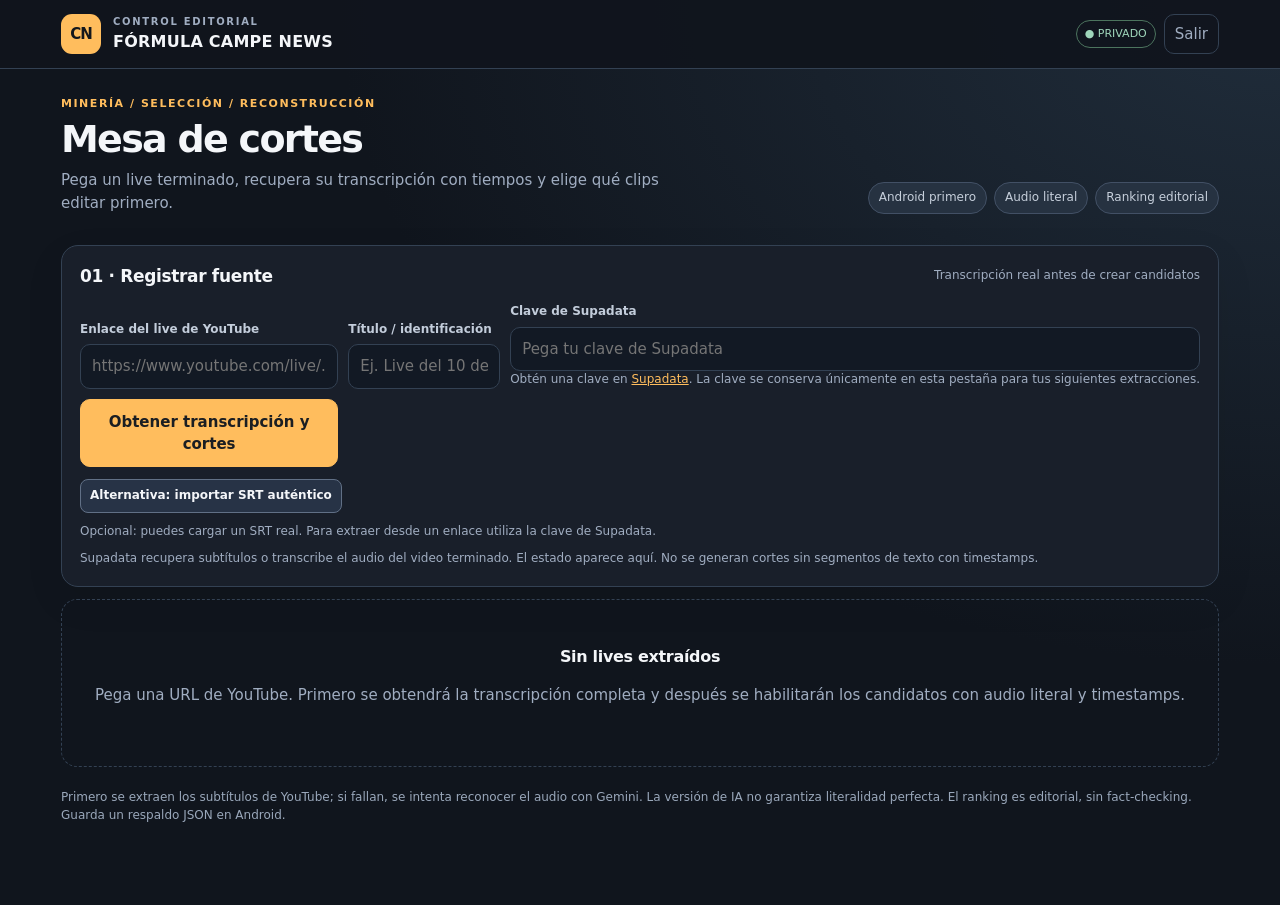
<file: campe-board/index.html>
<!doctype html>
<html lang="es">
<head>
<meta charset="utf-8">
<meta name="viewport" content="width=device-width,initial-scale=1,viewport-fit=cover">
<meta name="theme-color" content="#10151d">
<meta name="robots" content="noindex,nofollow,noarchive">
<title>FÓRMULA CAMPE NEWS · Mesa de cortes</title>
<style>
:root{color-scheme:dark;--bg:#10151d;--panel:#191f2a;--panel2:#202938;--line:#334153;--text:#f4f6f9;--muted:#a0adc1;--hot:#ffbd5d;--hot2:#eaa33d;--good:#9fd6bb;--bad:#f6b4ae}
*{box-sizing:border-box}html{scroll-behavior:smooth}body{margin:0;background:radial-gradient(ellipse at top right,#202d3b 0,transparent 52%),var(--bg);color:var(--text);font:15px/1.48 system-ui,-apple-system,"Segoe UI",sans-serif;min-height:100vh}
button,input,select,textarea{font:inherit}button{cursor:pointer}a{color:var(--hot)}.wrap{max-width:1190px;margin:auto;padding:0 16px 80px}
.top{border-bottom:1px solid var(--line);background:rgba(16,21,29,.95)}.topin{max-width:1190px;margin:auto;padding:14px 16px;display:flex;justify-content:space-between;align-items:center;gap:12px}.brand{display:flex;align-items:center;gap:12px}.mark{width:40px;height:40px;border-radius:11px;background:var(--hot);display:grid;place-items:center;color:#14171c;font-weight:900;letter-spacing:-1px}.brand small{display:block;letter-spacing:.17em;color:var(--muted);font-size:10px;font-weight:800}.brand strong{font-size:16px;letter-spacing:.015em}.topright{display:flex;align-items:center;gap:8px;flex-wrap:wrap;justify-content:flex-end}.priv{font-size:11px;color:var(--good);border:1px solid #4c745e;padding:5px 8px;border-radius:25px;white-space:nowrap}.ghost{background:transparent;border:1px solid var(--line);color:var(--muted);padding:8px 10px;border-radius:10px}
.kicker{font-size:11px;font-weight:800;letter-spacing:.14em;color:var(--hot);text-transform:uppercase}.hero{padding:27px 0 17px;display:flex;flex-wrap:wrap;justify-content:space-between;align-items:end;gap:16px}h1{font-size:clamp(25px,4.8vw,38px);letter-spacing:-.045em;line-height:1.13;margin:6px 0 8px}.hero p{max-width:610px;color:var(--muted);margin:0}.pills{display:flex;gap:7px;flex-wrap:wrap}.pill{background:#263241;border:1px solid #425065;color:#c6cfdb;padding:6px 10px;border-radius:30px;font-size:12px}
.section{background:var(--panel);border:1px solid var(--line);border-radius:17px;padding:18px;margin-top:14px;box-shadow:0 14px 40px #00000012}.heading{display:flex;align-items:center;justify-content:space-between;gap:12px;margin-bottom:14px;flex-wrap:wrap}h2{font-size:17px;margin:0;letter-spacing:-.02em}h3{font-size:16px;letter-spacing:-.02em;margin:0}.help,.dim{font-size:12px;color:var(--muted)}.gridform{display:grid;grid-template-columns:1.7fr 1fr auto;gap:10px;align-items:end}.field label{display:block;color:#c3cddb;font-size:12px;font-weight:650;margin:0 0 6px}.field input,.field select,.field textarea,.select,.miniinput{width:100%;background:#121924;border:1px solid var(--line);border-radius:10px;min-height:41px;color:var(--text);padding:10px 11px;outline:none}.field input:focus,.field select:focus,.field textarea:focus,.select:focus,.miniinput:focus{border-color:var(--hot);box-shadow:0 0 0 2px #ffbd5d26}.field textarea{min-height:92px;resize:vertical}.miniinput{padding:8px 9px;min-height:38px}.primary{border:1px solid var(--hot);background:var(--hot);color:#1b1e22;border-radius:10px;padding:11px 15px;font-weight:850}.primary:hover{background:#ffd18c}.secondary{border:1px solid #617086;background:#273346;color:var(--text);border-radius:10px;padding:10px 12px;font-weight:700}.danger{border-color:#795154!important;color:#ffb8b1!important}.tiny{font-size:12px;padding:7px 9px;border-radius:8px}.actions{display:flex;gap:8px;flex-wrap:wrap;align-items:center}.sourcebar{display:flex;gap:12px;align-items:end;flex-wrap:wrap}.sourcebar>.field{flex:1;min-width:190px}.sourceurl{overflow-wrap:anywhere}.tabbar{display:flex;gap:8px;margin:18px 0 5px}.tab{background:transparent;border:1px solid var(--line);color:var(--muted);border-radius:12px;padding:11px 16px;font-weight:750}.tab.active{background:#3b3328;border-color:var(--hot);color:var(--hot)}.stats{display:grid;grid-template-columns:repeat(3,1fr);gap:10px;margin:15px 0}.stat{background:#17212c;border:1px solid var(--line);padding:13px;border-radius:13px}.stat strong{font-size:21px;display:block;line-height:1.2}.stat span{font-size:11px;color:var(--muted)}
.ranking{display:grid;grid-template-columns:repeat(auto-fit,minmax(min(100%,325px),1fr));gap:12px;margin-top:12px}.clip{background:var(--panel);border:1px solid var(--line);border-radius:17px;padding:16px}.clip.first{border-color:#c3944d;box-shadow:inset 0 2px #b38446}.cliphead{display:flex;justify-content:space-between;align-items:start;gap:12px}.rank{font-size:10px;letter-spacing:.13em;color:var(--hot);font-weight:900}.score{text-align:right;background:#2f302b;border:1px solid #564a35;border-radius:12px;padding:6px 9px;min-width:70px}.score strong{font-size:23px;color:var(--hot);line-height:1.05;display:block}.score small{font-size:10px;color:#d0c4ac}.clip .field{margin-top:11px}.pair{display:grid;grid-template-columns:1fr 1fr;gap:9px}.triple{display:grid;grid-template-columns:repeat(3,1fr);gap:7px}.runtime{background:#242e3c;border-radius:10px;padding:8px 10px;margin-top:12px;display:flex;justify-content:space-between;gap:10px;align-items:center}.runtime strong{white-space:nowrap}.clipfoot{display:flex;gap:8px;margin-top:12px;justify-content:space-between}.clipfoot button:first-child{flex:1}.warnings{color:var(--bad);font-size:12px}
.cuthead{display:grid;grid-template-columns:1fr auto;gap:12px;align-items:end}.cutlist{margin-top:14px}.cutrow{background:#151c26;border:1px solid var(--line);border-radius:13px;padding:13px;margin:9px 0}.cuttop{display:flex;justify-content:space-between;align-items:center;gap:8px;margin-bottom:9px}.cutid{font-weight:800;font-size:13px;color:var(--hot)}.cutfields{display:grid;grid-template-columns:1fr 1fr 1.4fr;gap:9px}.cutrow .field{margin-top:10px}.empty{padding:45px 18px;text-align:center;border:1px dashed var(--line);border-radius:16px;color:var(--muted);margin-top:12px}.empty h3{color:var(--text);margin-bottom:8px}.listnote{color:var(--muted);font-size:12px;margin-top:10px}.foot{font-size:12px;color:#9aa8bb;margin:22px 0 0}.toast{position:fixed;bottom:18px;left:50%;transform:translateX(-50%);background:#fff2d7;color:#27231b;padding:10px 16px;border-radius:10px;font-weight:750;box-shadow:0 12px 35px #0006;z-index:10;display:none;max-width:90vw;text-align:center}.toast.show{display:block}
[hidden]{display:none!important}
@media(max-width:730px){.topright .ghost{padding:6px 8px;font-size:11px}.gridform{grid-template-columns:1fr}.hero{padding-top:22px}.section{padding:14px}.cuthead{grid-template-columns:1fr}.cutfields{grid-template-columns:1fr 1fr}.cutfields>.field:last-child{grid-column:1/-1}.stat{padding:10px}.stat strong{font-size:18px}.tab{flex:1;font-size:12px;padding:10px 6px}.clip{padding:13px}.topin{padding:12px 14px}.brand strong{font-size:13px}}
</style>
</head>
<body>
<header class="top"><div class="topin"><div class="brand"><div class="mark">CN</div><div><small>CONTROL EDITORIAL</small><strong>FÓRMULA CAMPE NEWS</strong></div></div><div class="topright"><span class="priv">● PRIVADO</span><form method="post" action="/logout"><button class="ghost" type="submit">Salir</button></form></div></div></header>
<div class="wrap">
<div class="hero"><div><div class="kicker">MINERÍA / SELECCIÓN / RECONSTRUCCIÓN</div><h1>Mesa de cortes</h1><p>Pega un live terminado, recupera su transcripción con tiempos y elige qué clips editar primero.</p></div><div class="pills"><span class="pill">Android primero</span><span class="pill">Audio literal</span><span class="pill">Ranking editorial</span></div></div>
<section class="section"><div class="heading"><h2>01 · Registrar fuente</h2><span class="help">Transcripción real antes de crear candidatos</span></div><form id="register" class="gridform"><div class="field"><label for="liveUrl">Enlace del live de YouTube</label><input id="liveUrl" type="url" inputmode="url" placeholder="https://www.youtube.com/live/..." autocomplete="off" required></div><div class="field"><label for="liveName">Título / identificación</label><input id="liveName" placeholder="Ej. Live del 10 de octubre" maxlength="140"></div><div class="field"><label for="supadataKey">Clave de Supadata</label><input id="supadataKey" type="password" autocomplete="off" spellcheck="false" placeholder="Pega tu clave de Supadata" aria-describedby="keyHelp"><div class="help" id="keyHelp">Obtén una clave en <a href="https://dash.supadata.ai" target="_blank" rel="noopener noreferrer">Supadata</a>. La clave se conserva únicamente en esta pestaña para tus siguientes extracciones.</div></div><button class="primary" type="submit" id="extractButton">Obtener transcripción y cortes</button></form><div class="actions" style="margin-top:12px"><label for="srtFile" class="secondary tiny" style="cursor:pointer">Alternativa: importar SRT auténtico</label><input id="srtFile" type="file" accept=".srt,text/plain" hidden></div><div class="listnote">Opcional: puedes cargar un SRT real. Para extraer desde un enlace utiliza la clave de Supadata.</div><div class="listnote" id="extractStatus" role="status" aria-live="polite">Supadata recupera subtítulos o transcribe el audio del video terminado. El estado aparece aquí. No se generan cortes sin segmentos de texto con timestamps.</div></section>
<section class="section" id="workspace" hidden><div class="heading"><h2>02 · Fuente activa</h2><div class="actions"><button class="ghost tiny" data-action="exportjson" type="button">Respaldo JSON</button><button class="ghost tiny" type="button" id="importButton">Importar</button><input type="file" accept=".json,application/json" id="importFile" hidden><button class="ghost tiny danger" data-action="dellive" type="button">Eliminar live</button></div></div><div class="sourcebar"><div class="field"><label for="liveSelect">Seleccionar live guardado</label><select id="liveSelect"></select></div><div class="help" id="sourceInfo"></div></div></section>
<div id="workcontent" hidden><div class="tabbar" role="tablist" aria-label="Vistas del tablero"><button type="button" class="tab active" data-tab="ranking" role="tab" aria-selected="true">Ranking de clips</button><button type="button" class="tab" data-tab="cuts" role="tab" aria-selected="false">Tabla de cortes</button><button type="button" class="tab" data-tab="transcript" role="tab" aria-selected="false">Transcripción</button></div><div class="stats"><div class="stat"><strong id="liveCount">0</strong><span>Lives registrados</span></div><div class="stat"><strong id="clipCount">0/5</strong><span>Candidatos en el live</span></div><div class="stat"><strong id="bestScore">—</strong><span>Mejor puntuación / 10</span></div></div><div id="rankingView"><div class="heading"><h2>03 · Priorizar candidatos</h2><button class="secondary" data-action="addclip" id="addClip">+ Añadir candidato</button></div><p class="help">Ranking editorial heurístico: hook 50%, tensión 30%, autonomía 20%. Audio tomado de los subtítulos extraídos, sin creación de frases nuevas.</p><div id="ranking" class="ranking"></div></div><div id="cutsView" hidden><section class="section"><div class="cuthead"><div class="field"><label for="focusSelect">Candidato para reconstrucción no lineal</label><select id="focusSelect"></select></div><div class="actions"><button type="button" class="secondary" data-action="copycuts">Copiar tabla</button><button type="button" class="secondary" data-action="exportcsv">CSV de cortes</button></div></div><p class="help" style="margin-bottom:0">El orden es el del montaje propuesto, no necesariamente el del live. El texto se obtiene automáticamente de los subtítulos al cambiar IN/OUT.</p><div id="cutSummary" class="runtime"></div><div id="cutList" class="cutlist"></div><button type="button" class="primary" data-action="addcut">+ Añadir segmento</button></section></div><div id="transcriptView" hidden><section class="section"><div class="heading"><div><h2>Transcripción fiel del video completo</h2><div class="help" id="transcriptMeta">Fuente: subtítulos originales de YouTube</div></div><div class="actions"><button class="secondary tiny" type="button" data-action="exportsrt">Descargar SRT</button><button class="secondary tiny" type="button" data-action="exporttxt">Descargar TXT</button></div></div><div class="field"><label for="searchTranscript">Buscar palabras en todo el live</label><input id="searchTranscript" placeholder="Ej. petróleo, Trump, bolsillo"></div><div class="listnote" id="transcriptCount"></div><div id="transcriptRows" class="cutlist"></div><div class="actions" style="justify-content:space-between"><button id="previousTranscript" class="secondary" type="button">Anterior</button><span id="transcriptPage" class="help"></span><button id="nextTranscript" class="secondary" type="button">Siguiente</button></div></section></div></div>
<div class="empty" id="empty"><h3>Sin lives extraídos</h3><p>Pega una URL de YouTube. Primero se obtendrá la transcripción completa y después se habilitarán los candidatos con audio literal y timestamps.</p></div>
<p class="foot">Primero se extraen los subtítulos de YouTube; si fallan, se intenta reconocer el audio con Gemini. La versión de IA no garantiza literalidad perfecta. El ranking es editorial, sin fact-checking. Guarda un respaldo JSON en Android.</p>
</div><div id="toast" class="toast" role="status" aria-live="polite"></div>
<script>
(function(){
"use strict";
var STORE="campe_news_board_v1";
var state={lives:[],active:null,focus:null,tab:"ranking"};
var timer, transcriptPage=0, transcriptSearch="";
function id(){return (typeof crypto!=="undefined" && crypto.randomUUID)?crypto.randomUUID():String(Date.now())+String(Math.random());}
function safe(x){return String(x==null?"":x).replace(/[&<>"']/g,function(ch){return {"&":"&amp;","<":"&lt;",">":"&gt;",'"':"&quot;","'":"&#39;"}[ch];});}
function link(x){try{var u=new URL(x);return /^(https?:)$/.test(u.protocol)?u.href:"";}catch(e){return "";}}
function clip(i){return {id:id(),title:"Candidato "+i,start:"",end:"",hook:7,tension:7,autonomy:7,literal:"",cuts:[]};}
function segment(){return {id:id(),role:"Gancho",start:"",end:"",literal:""};}
function current(){return state.lives.find(function(x){return x.id===state.active;})||null;}
function focused(){var l=current();return l&&l.clips.find(function(x){return x.id===state.focus;});}
function score(c){return Math.round((Number(c.hook||1)*.5+Number(c.tension||1)*.3+Number(c.autonomy||1)*.2)*10)/10;}
function sortClips(cs){return cs.slice().sort(function(a,b){return score(b)-score(a);});}
function seconds(x){var v=String(x||"").trim();if(!/^\d{1,3}:\d{2}(:\d{2})?$/.test(v))return NaN;var p=v.split(":").map(Number);if(p[p.length-1]>59||p.length===3&&p[1]>59)return NaN;return p.reduce(function(n,v){return n*60+v;},0);}
function diff(a,b){var x=seconds(a),y=seconds(b);return Number.isFinite(x)&&Number.isFinite(y)&&y>x?y-x:null;}
function fmt(s){if(s===null||!Number.isFinite(s))return "—";return Math.floor(s/3600)?[Math.floor(s/3600),Math.floor(s%3600/60),s%60].map(function(v){return String(v).padStart(2,"0");}).join(":"):[Math.floor(s/60),s%60].map(function(v){return String(v).padStart(2,"0");}).join(":");}
function original(l){return l&&l.transcript&&Array.isArray(l.transcript.cues)?l.transcript.cues:[];}
function literalFor(l,a,b){
 var cues=original(l),x=seconds(a),y=seconds(b);
 if(!Number.isFinite(x)||!Number.isFinite(y)||y<=x)return "";
 return cues.filter(function(c){return c.end>x&&c.start<y;}).map(function(c){return c.text;}).join(" ");
}
function sourceLink(l,t){return "https://www.youtube.com/watch?v="+encodeURIComponent(l.videoId||"")+"&t="+Math.floor(t)+"s";}
function renderTranscript(){
 var l=current();if(!l)return;var a=original(l),q=transcriptSearch.toLocaleLowerCase("es").trim(),items=q?a.filter(function(x){return x.text.toLocaleLowerCase("es").includes(q);}):a;
 var pages=Math.max(1,Math.ceil(items.length/100));transcriptPage=Math.min(transcriptPage,pages-1);
 var t=l.transcript||{};
 document.getElementById("transcriptMeta").textContent=(t.subtitleType==="ai"?"IA: reconocimiento de audio":t.subtitleType==="auto"?"YouTube: automáticos":t.subtitleType==="official"?"YouTube: oficiales":t.subtitleType==="external"?"Supadata · subtítulos o voz":"SRT importado")+" · "+(t.language||"s/d")+" · "+(t.source||"origen")+" · SRT "+(t.rawSrt?t.rawSrt.length:0)+" caracteres";
 document.getElementById("transcriptCount").textContent=items.length+" fragmentos con marcas de tiempo"+(q?" coinciden con la búsqueda":" del video")+"."+(t.subtitleType==="ai"?" Transcripción IA: revisar coincidencia con audio antes de editar.":"");
 document.getElementById("transcriptRows").innerHTML=items.slice(transcriptPage*100,(transcriptPage+1)*100).map(function(x){
  return '<div class="cutrow"><div class="cuttop"><a target="_blank" rel="noopener noreferrer" href="'+safe(sourceLink(l,x.start))+'">'+fmt(Math.floor(x.start))+' → '+fmt(Math.floor(x.end))+' ↗</a><span class="help">Audio transcrito</span></div><div>'+safe(x.text)+'</div></div>';
 }).join("")||'<div class="empty">No hay coincidencias.</div>';
 document.getElementById("transcriptPage").textContent="Página "+(transcriptPage+1)+" / "+pages;
 document.getElementById("previousTranscript").disabled=transcriptPage===0;
 document.getElementById("nextTranscript").disabled=transcriptPage>=pages-1;
}
function fullDuration(c){var a=c.cuts.map(function(x){return diff(x.start,x.end);}).filter(function(x){return x!==null;});return a.length?a.reduce(function(x,y){return x+y;},0):diff(c.start,c.end);}
function toast(x){var el=document.getElementById("toast");el.textContent=x;el.classList.add("show");clearTimeout(timer);timer=setTimeout(function(){el.classList.remove("show");},2500);}
function save(){try{localStorage.setItem(STORE,JSON.stringify({lives:state.lives,active:state.active,focus:state.focus}));return true;}catch(e){toast("No se pudo guardar. Exporta un respaldo.");return false;}}
function load(){try{var x=JSON.parse(localStorage.getItem(STORE)||"{}");if(Array.isArray(x.lives)){state.lives=x.lives;state.active=x.active;state.focus=x.focus;}}catch(e){toast("No se pudo leer el almacenamiento local.");}}
function render(){var l=current();document.getElementById("workspace").hidden=!l;document.getElementById("workcontent").hidden=!l;document.getElementById("empty").hidden=!!l;if(!l)return;
if(!Array.isArray(l.clips))l.clips=[];if(l.clips.length>0&&!l.clips.some(function(c){return c.id===state.focus;}))state.focus=l.clips[0].id;
document.getElementById("liveSelect").innerHTML=state.lives.map(function(x){return '<option value="'+safe(x.id)+'" '+(x.id===state.active?"selected":"")+'>'+safe(x.title)+'</option>';}).join("");
var url=link(l.url);document.getElementById("sourceInfo").innerHTML=(url?'<a class="sourceurl" href="'+safe(url)+'" target="_blank" rel="noopener noreferrer">Abrir fuente ↗</a>':"Sin enlace")+' · '+safe(l.date||"");
document.getElementById("liveCount").textContent=state.lives.length;document.getElementById("clipCount").textContent=l.clips.length+"/5";document.getElementById("bestScore").textContent=l.clips.length?score(sortClips(l.clips)[0]).toFixed(1):"—";
document.getElementById("addClip").disabled=l.clips.length>=5;document.getElementById("addClip").textContent=l.clips.length>=5?"Máximo 5 candidatos":"+ Añadir candidato";
document.querySelectorAll("[data-tab]").forEach(function(b){var a=b.dataset.tab===state.tab;b.classList.toggle("active",a);b.setAttribute("aria-selected",String(a));});
document.getElementById("rankingView").hidden=state.tab!=="ranking";document.getElementById("cutsView").hidden=state.tab!=="cuts";document.getElementById("transcriptView").hidden=state.tab!=="transcript";renderRanking();renderCuts();renderTranscript();
}
function f(label,inner){return '<div class="field"><label>'+label+'</label>'+inner+'</div>';}
function inp(c,k,placeholder,type){return '<input class="miniinput" data-clip="'+safe(c.id)+'" data-field="'+k+'" type="'+(type||"text")+'" '+(type==="number"?'min="1" max="10" step="1" inputmode="numeric"':'')+' value="'+safe(c[k])+'" placeholder="'+safe(placeholder||"")+'" aria-label="'+safe(k)+'">';}
function renderRanking(){var l=current();if(!l)return;var items=sortClips(l.clips);document.getElementById("ranking").innerHTML=items.map(function(c,i){if(!Array.isArray(c.cuts))c.cuts=[];var d=diff(c.start,c.end),r=fullDuration(c);var warning= c.start&&c.end&&d===null?'<span class="warnings">Revisa IN/OUT: usa MM:SS o HH:MM:SS, con OUT posterior a IN.</span>':"";
return '<article class="clip '+(i===0?"first":"")+'"><div class="cliphead"><div><div class="rank">PRIORIDAD #'+(i+1)+'</div><h3>'+safe(c.title||"Candidato sin título")+'</h3></div><div class="score"><strong>'+score(c).toFixed(1)+'</strong><small>/ 10</small></div></div>'+
f("Nombre del clip",inp(c,"title","Titular editorial"))+
'<div class="pair">'+f("IN · fuente",inp(c,"start","01:23:15"))+f("OUT · fuente",inp(c,"end","01:24:30"))+'</div>'+
'<div class="runtime"><span class="dim">Duración fuente: <strong>'+fmt(d)+'</strong></span><span class="dim">Montaje: <strong>'+fmt(r)+'</strong></span></div>'+warning+
'<div class="triple">'+f("Hook (1–10)",inp(c,"hook","", "number"))+f("Tensión (1–10)",inp(c,"tension","", "number"))+f("Autonomía (1–10)",inp(c,"autonomy","", "number"))+'</div>'+
f("Transcripción literal del candidato",'<textarea class="miniinput" rows="4" readonly aria-label="Transcripción extraída sin edición">'+safe(c.literal)+'</textarea>')+
'<div class="clipfoot"><button class="primary" type="button" data-action="openclip" data-id="'+safe(c.id)+'">Abrir tabla de cortes ↗</button><button class="ghost tiny danger" type="button" data-action="delclip" data-id="'+safe(c.id)+'" '+(l.clips.length<=3?"disabled":"")+'>Quitar</button></div></article>';}).join("");
}
function renderCuts(){var l=current(),c=focused();if(!l||!c)return;document.getElementById("focusSelect").innerHTML=sortClips(l.clips).map(function(x,i){return '<option value="'+safe(x.id)+'" '+(x.id===state.focus?"selected":"")+'>#'+(i+1)+' · '+safe(x.title)+'</option>';}).join("");
var d=fullDuration(c);document.getElementById("cutSummary").innerHTML='<span>Orden de montaje · <strong>'+c.cuts.length+' segmento(s)</strong></span><span>Duración: <strong>'+fmt(d)+'</strong></span>';
document.getElementById("cutList").innerHTML=c.cuts.length?c.cuts.map(function(x,i){return '<div class="cutrow"><div class="cuttop"><span class="cutid">SEGMENTO '+String(i+1).padStart(2,"0")+'</span><div class="actions"><button class="ghost tiny" data-action="upcut" data-id="'+safe(x.id)+'" '+(i===0?"disabled":"")+'>↑</button><button class="ghost tiny" data-action="downcut" data-id="'+safe(x.id)+'" '+(i===c.cuts.length-1?"disabled":"")+'>↓</button><button class="ghost tiny danger" data-action="delcut" data-id="'+safe(x.id)+'">Quitar</button></div></div>'+
'<div class="cutfields">'+f("IN · live",cutInput(x,"start","00:00"))+f("OUT · live",cutInput(x,"end","00:00"))+f("Función narrativa",'<select class="select" data-cut="'+safe(x.id)+'" data-field="role">'+["Gancho","Desarrollo","Contraste","Remate","Cierre"].map(function(v){return '<option '+(v===x.role?"selected":"")+'>'+v+'</option>';}).join("")+'</select>')+'</div>'+
f("Audio literal del corte",'<textarea class="miniinput" rows="3" readonly aria-label="Audio literal de los subtítulos">'+safe(x.literal)+'</textarea>')+
'<div class="listnote">Duración de este segmento: '+fmt(diff(x.start,x.end))+'</div></div>';}).join(""):'<div class="empty"><h3>Sin segmentos</h3><p>Agrega un tramo, escribe IN/OUT y su audio literal se llenará desde el SRT. Después reordena.</p></div>';
}
function cutInput(x,k,p){return '<input class="miniinput" data-cut="'+safe(x.id)+'" data-field="'+k+'" value="'+safe(x[k])+'" placeholder="'+p+'" inputmode="text">';}
function applyExtractedData(data,n){
 var status=document.getElementById("extractStatus");
 if(!data.full||!data.rawSrt||!Array.isArray(data.cues)||!data.cues.length)throw Error("La transcripción no llegó completa.");
 var l={id:id(),url:data.url,videoId:data.videoId,title:n||data.title,date:new Date().toLocaleDateString("es-MX"),
  clips:data.clips||[],transcript:{cues:data.cues,rawSrt:data.rawSrt,language:data.language,
  subtitleType:data.subtitleType,source:data.source,duration:data.duration,channel:data.channel}};
 state.lives.unshift(l);state.active=l.id;state.focus=l.clips[0]?.id||null;state.tab="transcript";transcriptPage=0;transcriptSearch="";
 document.getElementById("searchTranscript").value="";
 save();render();document.getElementById("register").reset();
 status.textContent="Éxito: "+data.totalCues+" segmentos con marcas de tiempo; "+l.clips.length+" candidatos. Fuente: "+data.source+(data.transcriptionDisclaimer?" · "+data.transcriptionDisclaimer:"");
 toast("Transcripción procesada: "+data.totalCues+" segmentos");

}
async function pollJob(jobId,n,status,btn){
 let finished=false,failures=0;
 const deadline=Date.now()+45*60*1000;
 btn.disabled=true;btn.textContent="Procesando live…";
 while(Date.now()<deadline){
  await new Promise(resolve=>setTimeout(resolve,3500));
  let job,response;
  try{
   response=await fetch("/api/jobs/"+encodeURIComponent(jobId),{cache:"no-store"});
   job=await response.json();
   if(!response.ok){
    if(response.status===401)throw Error("Tu sesión expiró. Entra de nuevo al tablero.");
    if(response.status===404)throw Error("El servidor se reinició y perdió el proceso. Reintenta con Supadata.");
    throw Error(job.error||"No se pudo consultar el avance.");
   }
   failures=0;
  }catch(err){
   if(/expiró|reinició/.test(err.message))throw err;
   failures++;
   if(failures>12)throw Error("La conexión con el servidor continúa interrumpida. El resultado puede seguir en Supadata; revisa antes de iniciar otra extracción.");
   status.textContent="Conexión interrumpida. Reintentando ("+failures+"/12) sin volver a cobrar el live…";
   continue;
  }
  status.textContent=(job.stage||"Procesando")+(Number.isFinite(job.progress)?" · "+job.progress+"%":"")+". Si se interrumpe internet, esta pestaña intentará recuperar el resultado.";
  if(job.status==="failed")throw Error(job.error||"Supadata no pudo completar la transcripción.");
  if(job.status==="complete"){finished=true;break;}
 }
 if(!finished)throw Error("La transcripción no terminó en el tiempo disponible.");
 applyExtractedData(job.result,n);
 sessionStorage.removeItem("campe_pending_job");
}
function saveKey(){
 var el=document.getElementById("supadataKey");
 if(el.value)sessionStorage.setItem("campe_supadata_key",el.value.trim());
}
document.getElementById("supadataKey").addEventListener("change",saveKey);
document.getElementById("register").addEventListener("submit",async function(e){
 e.preventDefault();
 const u=document.getElementById("liveUrl").value.trim(),n=document.getElementById("liveName").value.trim();
 const key=document.getElementById("supadataKey").value.trim(),btn=document.getElementById("extractButton"),status=document.getElementById("extractStatus");
 if(!u||!link(u)){toast("Pega una URL válida de YouTube.");return;}
 if(!key){status.textContent="Necesitas tu clave de Supadata para extraer la transcripción.";document.getElementById("supadataKey").focus();return;}
 saveKey();btn.disabled=true;btn.textContent="Conectando con Supadata…";
 status.textContent="Solicitando transcripción real con timestamps a Supadata…";
 try{
  let created;
  try{
   const response=await fetch("/api/jobs",{method:"POST",headers:{"Content-Type":"application/json"},body:JSON.stringify({url:u,supadataKey:key})});
   created=await response.json();
   if(!response.ok||!created.id)throw Error(created.error||"No se inició la transcripción.");
  }catch(err){
   if(err instanceof TypeError)throw Error("Falló la conexión al iniciar el trabajo. Comprueba el servidor antes de repetirlo para evitar un segundo cobro.");
   throw err;
  }
  sessionStorage.setItem("campe_pending_job",JSON.stringify({id:created.id,url:u,title:n}));
  await pollJob(created.id,n,status,btn);
 }catch(err){
  status.textContent="No se pudo completar este live: "+err.message;
  if(!/conexión|interrumpida/i.test(err.message))sessionStorage.removeItem("campe_pending_job");
  toast("Extracción incompleta");
 }finally{btn.disabled=false;btn.textContent="Obtener transcripción y cortes";}
});
async function resumePending(){
 const previous=sessionStorage.getItem("campe_pending_job");
 if(!previous)return;
 let job;try{job=JSON.parse(previous);}catch{sessionStorage.removeItem("campe_pending_job");return;}
 if(!job.id)return;
 const status=document.getElementById("extractStatus"),btn=document.getElementById("extractButton");
 status.textContent="Recuperando tu extracción anterior…";
 try{await pollJob(job.id,job.title,status,btn);}
 catch(err){status.textContent=err.message;sessionStorage.removeItem("campe_pending_job");}
 finally{btn.disabled=false;btn.textContent="Obtener transcripción y cortes";}
}
document.getElementById("srtFile").addEventListener("change",async function(e){
 var file=e.target.files[0];if(!file)return;
 var u=document.getElementById("liveUrl").value.trim(),n=document.getElementById("liveName").value.trim(),status=document.getElementById("extractStatus");
 try{
  if(!u)throw Error("Primero pega la URL de YouTube a la que corresponde el archivo.");
  if(file.size>7000000)throw Error("SRT muy grande: máximo 7 MB.");
  status.textContent="Analizando archivo SRT real…";
  var result=await fetch("/api/import-srt",{method:"POST",headers:{"Content-Type":"application/json"},body:JSON.stringify({url:u,rawSrt:await file.text()})});
  var data=await result.json();if(!result.ok||data.error)throw Error(data.error||"No pudo importarse el SRT.");
  applyExtractedData(data,n);
 }catch(err){status.textContent="No se importó el SRT: "+err.message;toast(err.message);}
 e.target.value="";
});
document.getElementById("liveSelect").addEventListener("change",function(e){state.active=e.target.value;state.focus=null;state.tab="ranking";save();render();});
document.getElementById("focusSelect").addEventListener("change",function(e){state.focus=e.target.value;save();render();});
document.addEventListener("change",function(e){var el=e.target,c=focused(),l=current();if(!l)return;
if(el.dataset.clip){var a=l.clips.find(function(x){return x.id===el.dataset.clip;});if(!a)return;var k=el.dataset.field;if(!["title","start","end","hook","tension","autonomy","literal"].includes(k))return;var v=el.value;if(["hook","tension","autonomy"].includes(k))v=Math.min(10,Math.max(1,Number(v)||1));a[k]=v;if(k==="start"||k==="end")a.literal=literalFor(l,a.start,a.end);save();render();}
else if(el.dataset.cut&&c){var x=c.cuts.find(function(t){return t.id===el.dataset.cut;});if(!x)return;var f=el.dataset.field;if(!["role","start","end","literal"].includes(f))return;x[f]=el.value;if(f==="start"||f==="end")x.literal=literalFor(l,x.start,x.end);save();render();}
});
document.addEventListener("click",function(e){var el=e.target.closest("button"),l=current();if(!el)return;var tab=el.dataset.tab;if(tab){state.tab=tab;save();render();return;}var a=el.dataset.action;if(!a||!l)return;
if(a==="addclip"){if(l.clips.length>=5){toast("Máximo cinco candidatos.");return;}l.clips.push(clip(l.clips.length+1));save();render();toast("Candidato añadido");}
if(a==="openclip"){state.focus=el.dataset.id;state.tab="cuts";save();render();document.querySelector(".tabbar").scrollIntoView({behavior:"smooth"});}
if(a==="delclip"){if(l.clips.length<=3)return;if(!confirm("¿Quitar este candidato y sus cortes?"))return;l.clips=l.clips.filter(function(x){return x.id!==el.dataset.id;});save();render();}
if(a==="dellive"){if(!confirm("¿Eliminar este live y todos sus candidatos de este navegador?"))return;state.lives=state.lives.filter(function(x){return x.id!==l.id;});state.active=state.lives.length?state.lives[0].id:null;state.focus=null;save();render();toast("Live eliminado");}
if(a==="addcut"){var c=focused();if(!c)return;c.cuts.push(segment());save();render();toast("Escribe IN y OUT para obtener audio literal");}
if(["upcut","downcut","delcut"].includes(a)){var c=focused();if(!c)return;var i=c.cuts.findIndex(function(x){return x.id===el.dataset.id;});if(i<0)return;if(a==="delcut")c.cuts.splice(i,1);else{var j=i+(a==="upcut"?-1:1);if(j<0||j>=c.cuts.length)return;var temp=c.cuts[i];c.cuts[i]=c.cuts[j];c.cuts[j]=temp;}save();render();}
if(a==="exportsrt"){if(l.transcript?.rawSrt)download("campe-"+(l.videoId||"live")+".srt",l.transcript.rawSrt,"text/plain;charset=utf-8");else toast("SRT no disponible para este registro.");}
if(a==="exporttxt"){var txt=original(l).map(function(x){return "["+fmt(Math.floor(x.start))+"] "+x.text;}).join("\\n");if(txt)download("campe-"+(l.videoId||"live")+".txt",txt,"text/plain;charset=utf-8");}
if(a==="exportjson")download("campe-news-respaldo.json",JSON.stringify({version:1,exportedAt:new Date().toISOString(),lives:state.lives,active:state.active},null,2),"application/json");
if(a==="exportcsv"){var rows=[["Live","Rank","Candidato","Puntuación","Segmento","Rol","IN","OUT","Duración (seg)","Transcripción literal"]];sortClips(l.clips).forEach(function(c,i){c.cuts.forEach(function(x,j){rows.push([l.title,i+1,c.title,score(c),j+1,x.role,x.start,x.end,diff(x.start,x.end)??"",x.literal]);});});download("campe-news-cortes.csv","\uFEFF"+rows.map(function(r){return r.map(function(v){return '"'+String(v??"").replace(/"/g,'""')+'"';}).join(",");}).join("\r\n"),"text/csv;charset=utf-8");}
if(a==="copycuts"){var c=focused();if(!c)return;var lines=["CLIP: "+c.title,"LIVE: "+l.title,"PUNTUACIÓN: "+score(c).toFixed(1),"ORDEN | ROL | IN | OUT | AUDIO LITERAL"];c.cuts.forEach(function(x,i){lines.push([i+1,x.role,x.start,x.end,x.literal].join(" | "));});var s=lines.join("\n");if(navigator.clipboard&&navigator.clipboard.writeText)navigator.clipboard.writeText(s).then(function(){toast("Tabla copiada");},function(){fallback(s);});else fallback(s);}
});
function fallback(s){var t=document.createElement("textarea");t.value=s;t.style.position="fixed";t.style.top="-2000px";document.body.appendChild(t);t.select();var done=document.execCommand("copy");t.remove();toast(done?"Tabla copiada":"No se pudo copiar; usa CSV");}
function download(name,data,type){var b=new Blob([data],{type:type}),url=URL.createObjectURL(b),a=document.createElement("a");a.href=url;a.download=name;document.body.appendChild(a);a.click();a.remove();setTimeout(function(){URL.revokeObjectURL(url);},3000);toast("Archivo preparado");}
document.getElementById("searchTranscript").addEventListener("input",function(e){transcriptSearch=e.target.value;transcriptPage=0;renderTranscript();});
document.getElementById("previousTranscript").addEventListener("click",function(){transcriptPage=Math.max(0,transcriptPage-1);renderTranscript();});
document.getElementById("nextTranscript").addEventListener("click",function(){transcriptPage++;renderTranscript();});
document.getElementById("importButton").addEventListener("click",function(){document.getElementById("importFile").click();});
document.getElementById("importFile").addEventListener("change",async function(e){var file=e.target.files[0];if(!file)return;if(file.size>12000000){toast("El respaldo supera 2 MB.");return;}try{var x=JSON.parse(await file.text());if(!Array.isArray(x.lives)||x.lives.some(function(l){return !l||typeof l.title!=="string"||!Array.isArray(l.clips)||l.clips.length>5||l.clips.some(function(c){return !c||typeof c.id!=="string"||!Array.isArray(c.cuts);});})){throw Error("Formato inválido");}if(!confirm("¿Reemplazar todos los lives actuales por el respaldo?"))return;state.lives=x.lives;state.active=x.active||x.lives[0]?.id||null;state.focus=null;state.tab="ranking";save();render();toast("Respaldo restaurado");}catch(err){toast("JSON no compatible.");}e.target.value="";});
load();if(state.lives.length&&!current())state.active=state.lives[0].id;render();
try{document.getElementById("supadataKey").value=sessionStorage.getItem("campe_supadata_key")||"";}catch(e){}
void resumePending();
})();
</script>
</body></html>
</file>
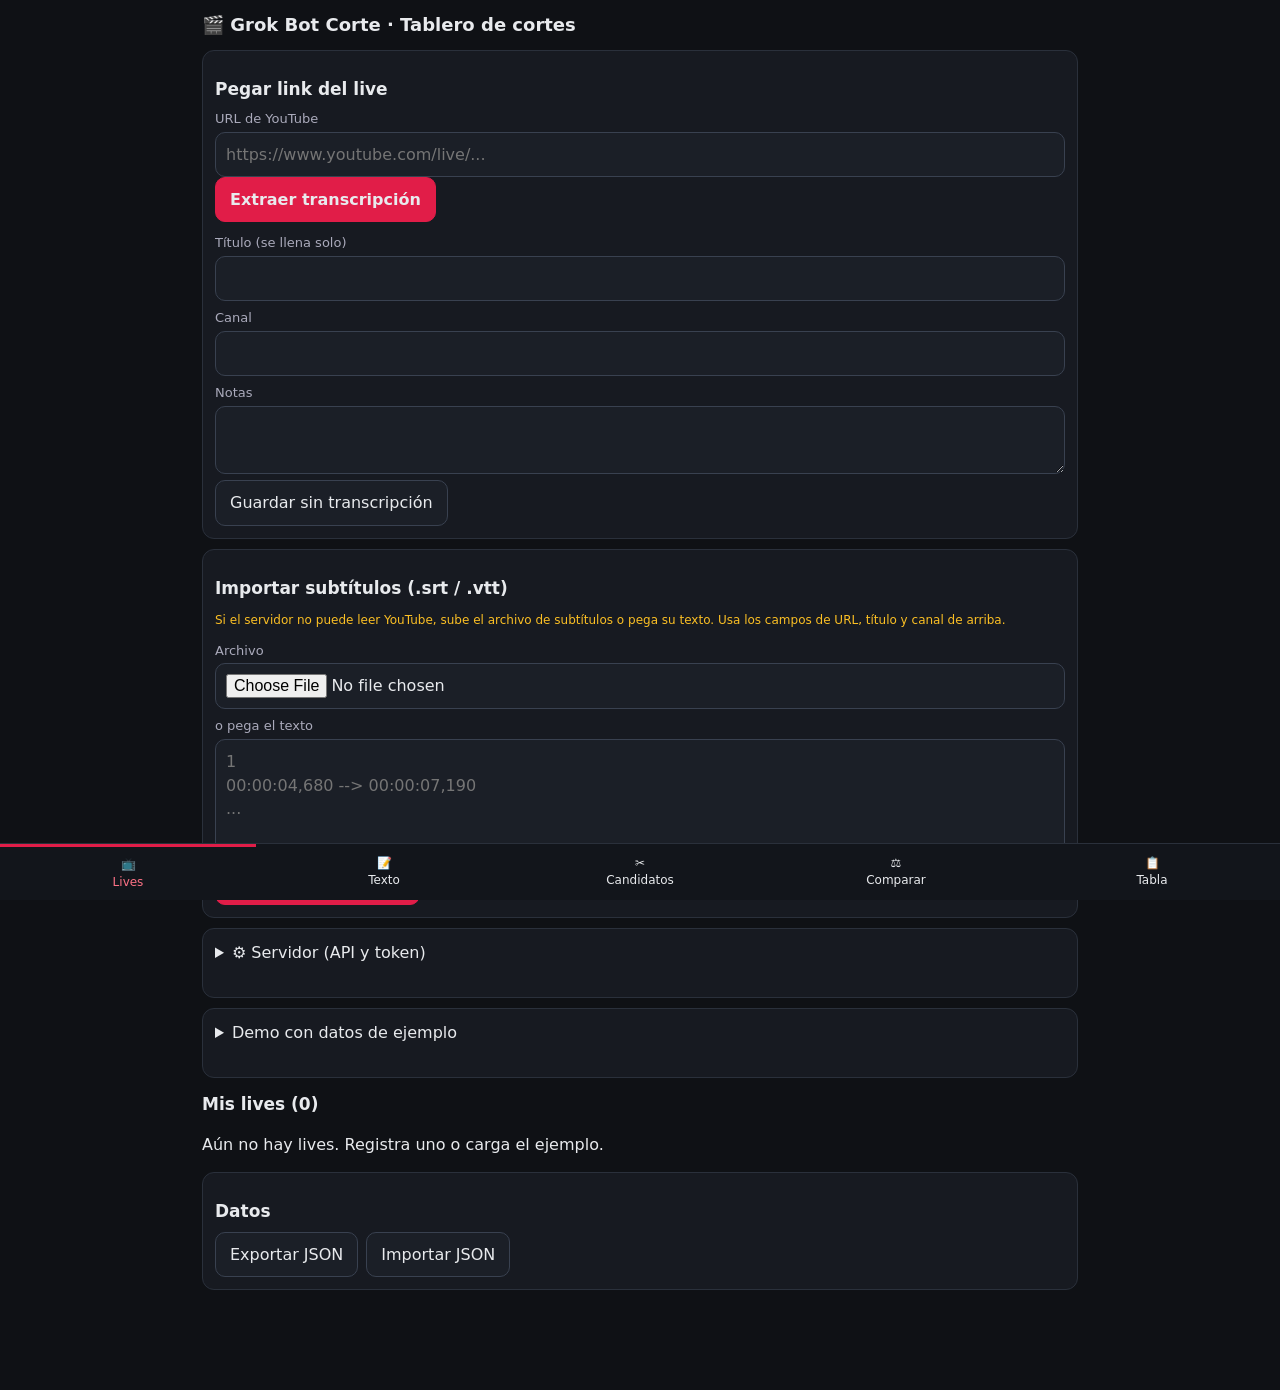
<file: grok-bot-corte/index.html>
<!doctype html><html lang="es"><head><meta charset="utf-8"><meta name="viewport" content="width=device-width,initial-scale=1"><meta name="theme-color" content="#0f1115"><meta name="robots" content="noindex,nofollow"><title>Grok Bot Corte</title><link rel="manifest" href="manifest.json"><link rel="icon" href="icon.svg"><link rel="stylesheet" href="style.css"></head><body>
<div id="gate" hidden><h1>Grok Bot Corte</h1><div class="card"><label for="pass">Código de acceso</label><input id="pass" type="password" autocomplete="off"><p id="gerr" class="msg err" hidden>Código incorrecto</p><button class="pri" id="gbtn">Entrar</button></div></div>
<div id="app" hidden><h1>🎬 Grok Bot Corte · Tablero de cortes</h1><div id="view"></div>
<nav><button data-t="lives">📺<br>Lives</button><button data-t="texto">📝<br>Texto</button><button data-t="cands">✂️<br>Candidatos</button><button data-t="cmp">⚖️<br>Comparar</button><button data-t="tabla">📋<br>Tabla</button></nav></div>
<script src="config.js"></script><script src="app.js"></script></body></html>
</file>
<file: grok-bot-corte/style.css>
*{box-sizing:border-box}html,body{margin:0;background:#0f1115;color:#e8eaed;font:16px/1.45 system-ui,sans-serif;overflow-x:hidden}
body{padding:0 12px 90px;max-width:900px;margin:auto}
h1{font-size:18px;margin:12px 0}h2{font-size:17px;margin:14px 0 8px}
button,input,textarea,select{font:inherit;color:inherit;background:#1b1f27;border:1px solid #394150;border-radius:10px;padding:10px;min-height:44px;width:100%}
button{width:auto;cursor:pointer;padding:10px 14px}button.pri{background:#e11d48;border-color:#e11d48;font-weight:700}button.sm{min-height:44px}
button:disabled{opacity:.45}
label{display:block;font-size:13px;color:#aab;margin:8px 0 3px}
.card{background:#171a21;border:1px solid #2a303b;border-radius:12px;padding:12px;margin:10px 0}
.row{display:flex;gap:8px;flex-wrap:wrap;align-items:center}.row>*{flex:1 1 120px}.row>button{flex:0 0 auto}
.msg{padding:10px;border-radius:10px;margin:8px 0;background:#2a2410;border:1px solid #7a6a20}.msg.err{background:#2d1216;border-color:#9b2c3a}.msg.ok{background:#10281a;border-color:#256b3c}
.badge{display:inline-block;padding:2px 8px;border-radius:99px;font-size:12px;background:#2a303b;margin-right:4px}.bad{background:#9b2c3a}.long{background:#7a5a10}.first{background:#e11d48;font-weight:700}
nav{position:fixed;bottom:0;left:0;right:0;display:flex;background:#12151b;border-top:1px solid #2a303b;z-index:5}
nav button{flex:1;border:0;border-radius:0;min-height:56px;background:transparent;font-size:14px;padding:6px 2px}nav button.on{color:#fb7185;border-top:3px solid #e11d48}
.grid{display:grid;grid-template-columns:repeat(auto-fit,minmax(150px,1fr));gap:8px}
.tr{white-space:pre-wrap;word-break:break-word;font-size:14px}.clamp{max-height:4.4em;overflow:hidden}
table{width:100%;border-collapse:collapse;font-size:14px}th,td{border-bottom:1px solid #2a303b;padding:6px;text-align:left;vertical-align:top}
.wide{display:none}
@media(min-width:700px){.wide{display:table}.stack{display:none}}
.ex{color:#fbbf24;font-size:12px}

.lines{max-height:55vh;overflow-y:auto;border:1px solid #2a303b;border-radius:10px}.ln{display:block;width:100%;text-align:left;border:0;border-bottom:1px solid #222834;border-radius:0;background:transparent;font-size:15px}.ln.gp{color:#fbbf24;font-style:italic}nav button{font-size:12px}
</file>
